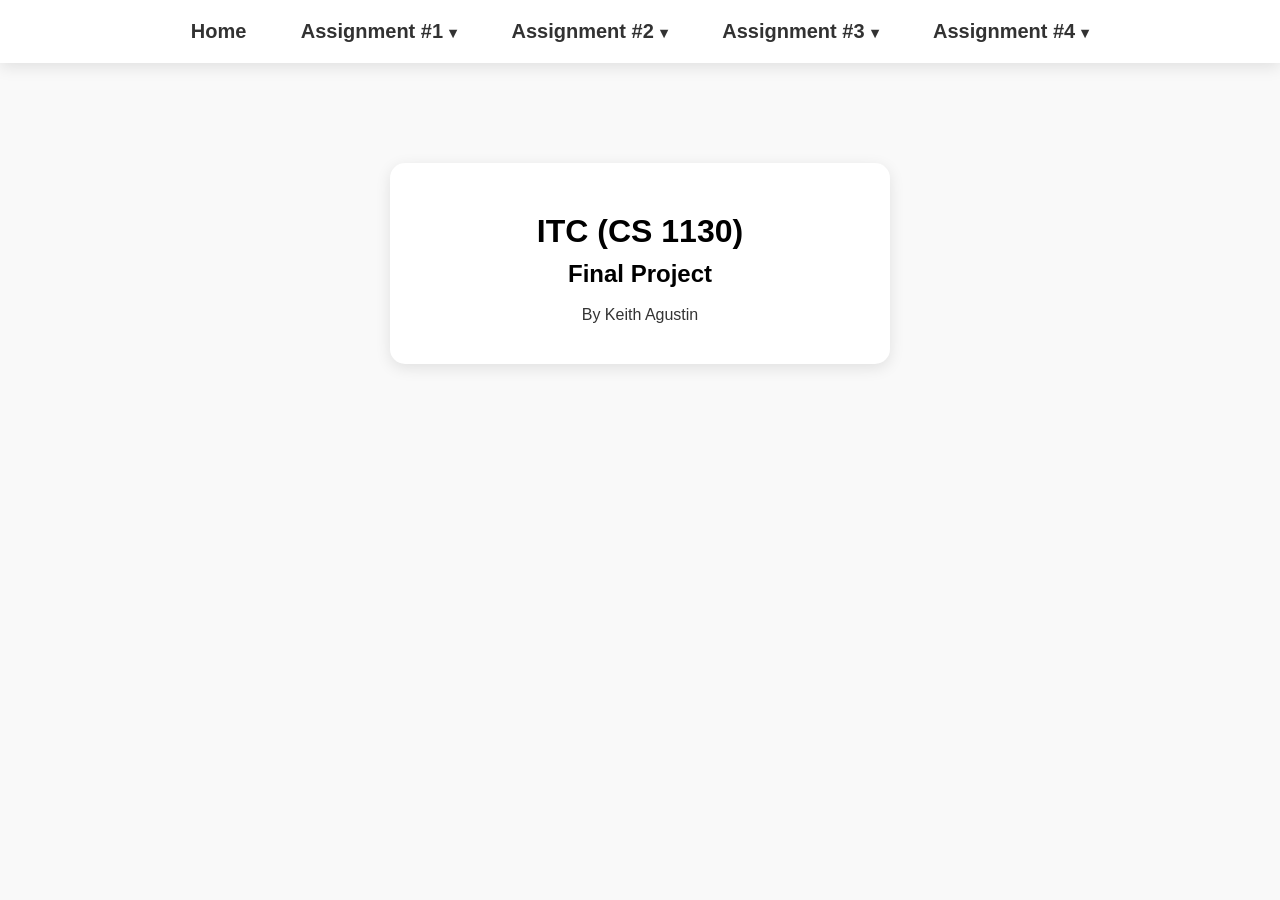
<file: index.html>
<!doctype html>
<html class="no-js" lang="en">

<head>
  <meta charset="utf-8">
  <meta name="viewport" content="width=device-width, initial-scale=1">
  <title>Home</title>
  <link rel="icon" type="image/x-icon" href="img/favicon.ico">
  <link rel="stylesheet" href="css/style.css">
</head>

<body>

<div id="navBar"></div>

<div class="mainPage">
  <h1>ITC (CS 1130)</h1>
  <h2>Final Project</h2><br>
  <p>By Keith Agustin</p>
</div>

<script src="js/navigationBar.js"></script>
</body>

<script>
  loadNavbar()
</script>

</html>
</file>
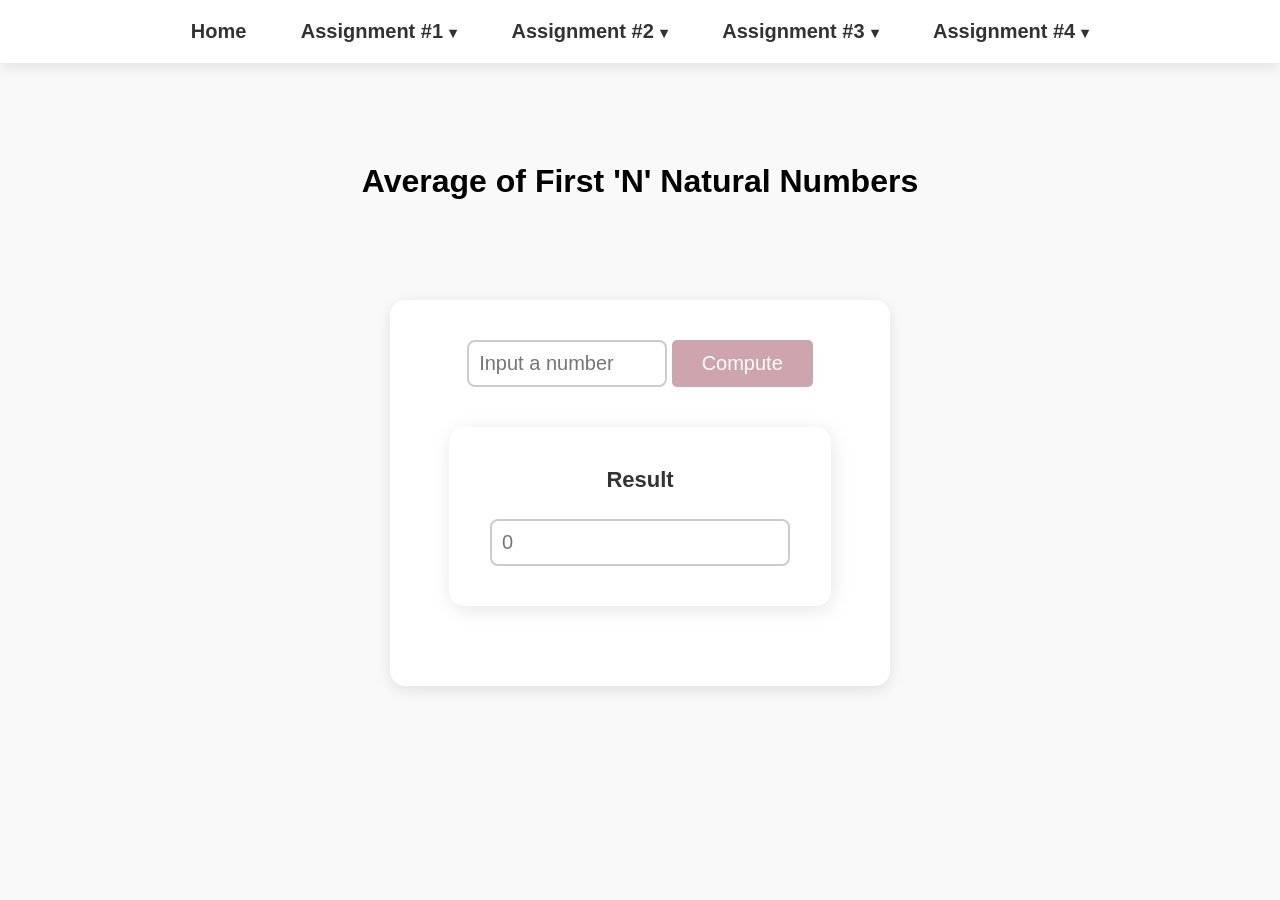
<file: average.html>
<!DOCTYPE html>
<html lang="en">
<head>
  <meta charset="UTF-8">
  <meta name="viewport" content="width=device-width, initial-scale=1">
  <title>Average of N</title>
  <link rel="icon" type="image/x-icon" href="img/favicon.ico">
  <link rel="stylesheet" href="css/style.css">
</head>
<body>

<div id="navBar"></div>

<h1 style="margin-top: 100px">Average of First 'N' Natural Numbers</h1>

<div class="naturalNumbers">
  <input type="number" id="averageInput" placeholder="Input a number">

  <button onclick="average();">Compute</button>

  <div class="outputForN">
    <p class="label">Result</p><br>
    <input type="number" id="averageOutput" placeholder="0" readonly>
  </div>

<script src="js/average.js"></script>
<script src="js/navigationBar.js"></script>
<script>
  loadNavbar()
</script>

</body>
</html>
</file>
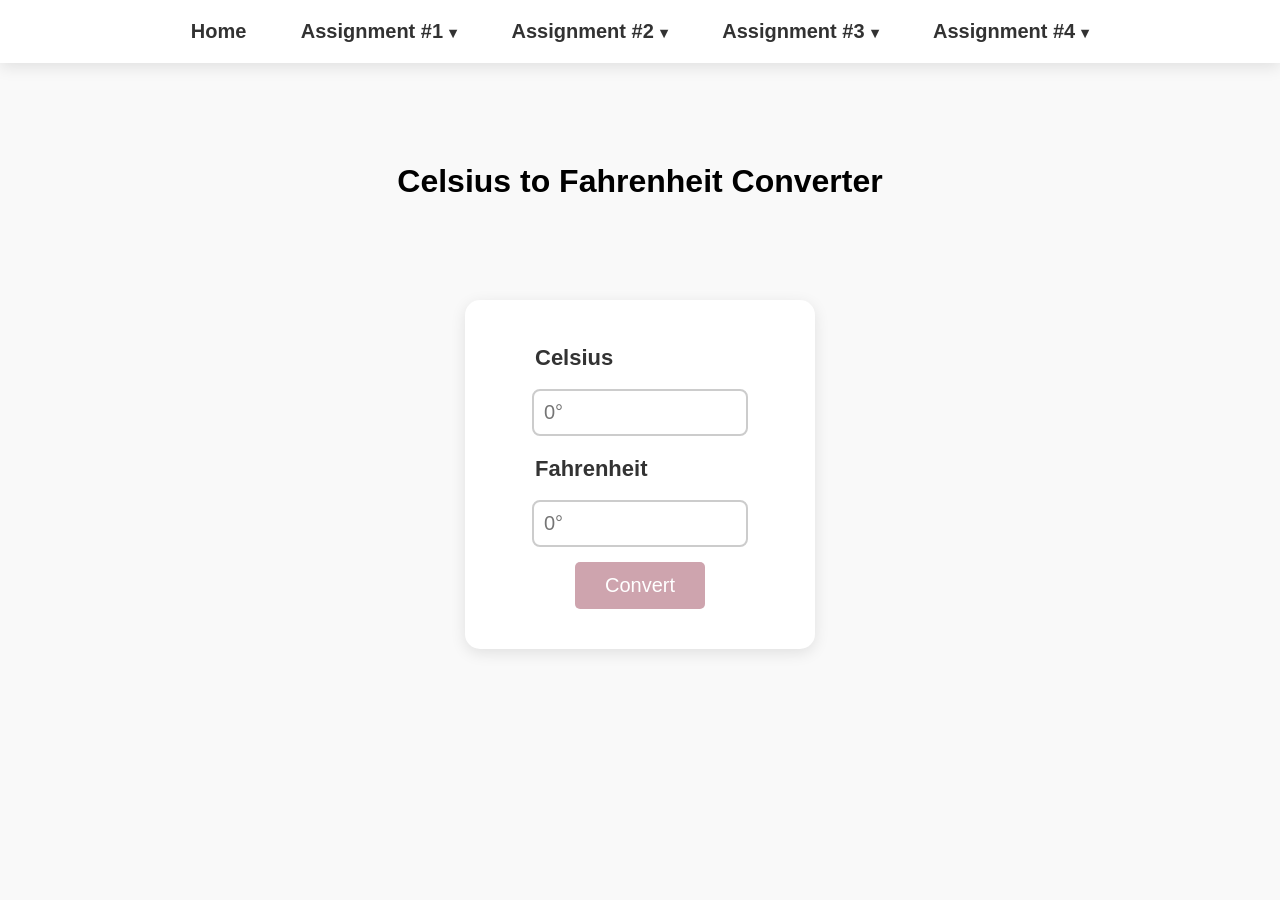
<file: CelsiusToFahrenheit.html>
<!DOCTYPE html>
<html lang="en">
<head>
  <meta charset="UTF-8">
  <meta name="viewport" content="width=device-width, initial-scale=1">
  <title>Celsius to Fahrenheit</title>
  <link rel="icon" type="image/x-icon" href="img/favicon.ico">
  <link rel="stylesheet" href="css/style.css">
</head>
<body>

  <div id="navBar"></div>

  <h1 style="margin-top: 100px">Celsius to Fahrenheit Converter</h1>

  <div class="converter">
    <label for="textCelsius">Celsius</label><br>
    <input type="text" id="textCelsius" placeholder="0°"><br>
    <label for="textFahr">Fahrenheit</label><br>
    <input type="text" id="textFahr" placeholder="0°" readonly> <br>

    <button onclick="celToFahr();">Convert</button>
  </div>

  <script src="js/celsiusToFahrenheit.js"></script>
  <script src="js/navigationBar.js"></script>
  <script>
    loadNavbar()
  </script>

</body>
</html>
</file>
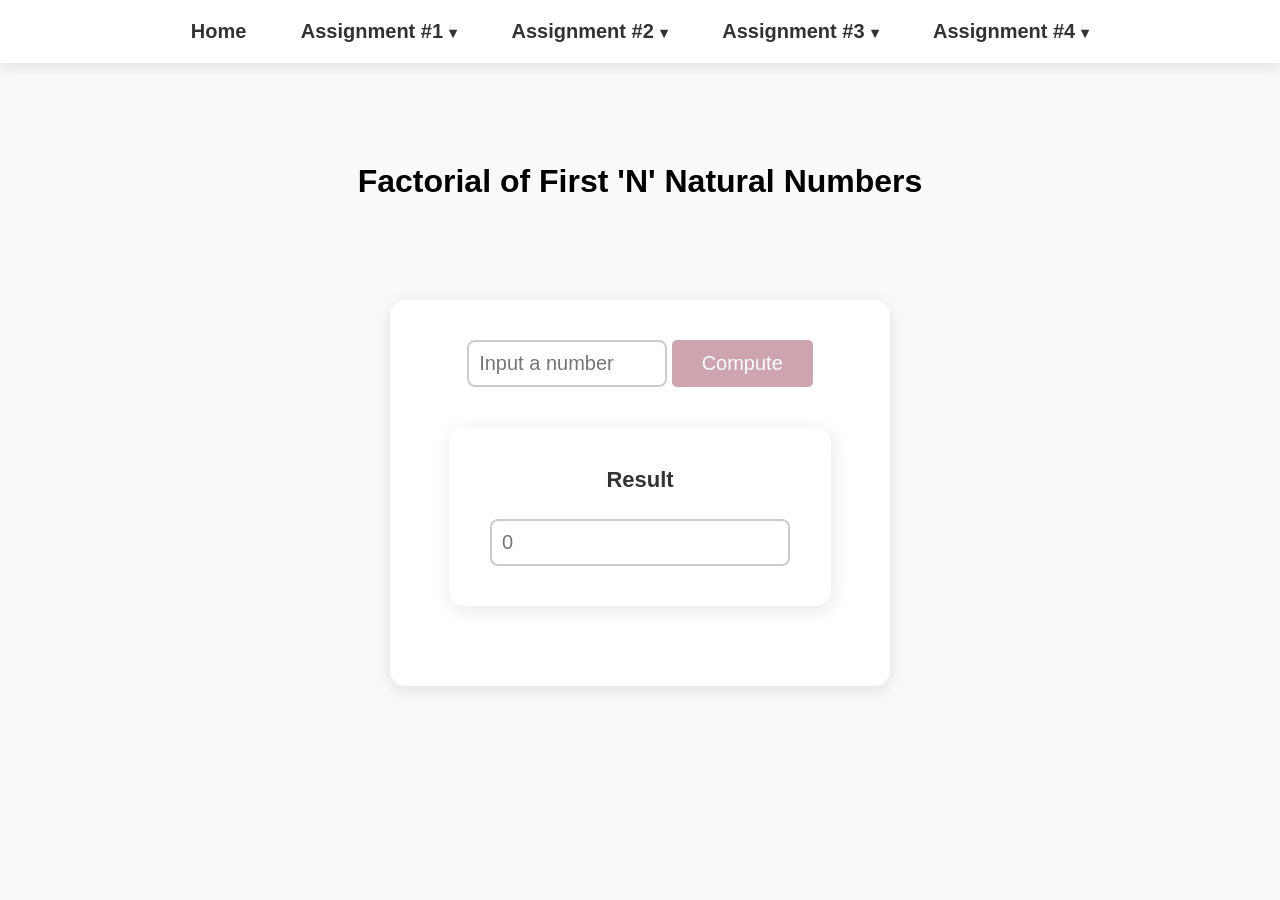
<file: factorial.html>
<!DOCTYPE html>
<html lang="en">
<head>
  <meta charset="UTF-8">
  <meta name="viewport" content="width=device-width, initial-scale=1">
  <title>Factorial of N</title>
  <link rel="icon" type="image/x-icon" href="img/favicon.ico">
  <link rel="stylesheet" href="css/style.css">
</head>
<body>

<div id="navBar"></div>

<h1 style="margin-top: 100px">Factorial of First 'N' Natural Numbers</h1>

<div class="naturalNumbers">
  <input type="number" id="factorialInput" placeholder="Input a number">

  <button onclick="factorial();">Compute</button>

  <div class="outputForN">
    <p class="label">Result</p><br>
    <input type="number" id="factorialOutput" placeholder="0" readonly>
  </div>


</div>

<script src="js/factorial.js"></script>
<script src="js/navigationBar.js"></script>
<script>
  loadNavbar()
</script>

</body>
</html>
</file>
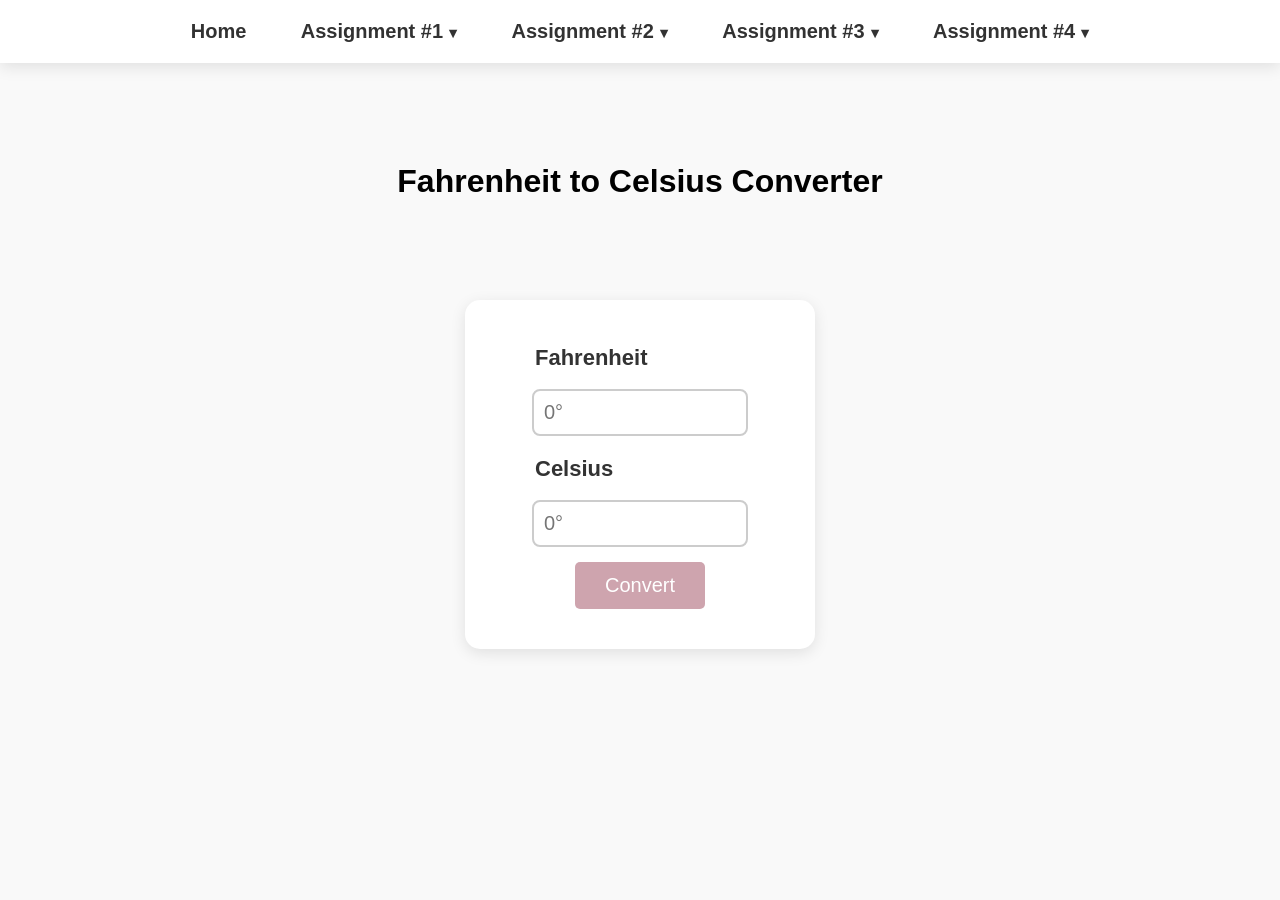
<file: FahrenheitToCelsius.html>
<!DOCTYPE html>
<html lang="en">
<head>
  <meta charset="UTF-8">
  <meta name="viewport" content="width=device-width, initial-scale=1">
  <title>Fahrenheit to Celsius</title>
  <link rel="icon" type="image/x-icon" href="img/favicon.ico">
  <link rel="stylesheet" href="css/style.css">
</head>
<body>

<div id="navBar"></div>

<h1 style="margin-top: 100px">Fahrenheit to Celsius Converter</h1>

<div class="converter">
  <label for="textFahr">Fahrenheit</label><br>
  <input type="number" id="textFahr" placeholder="0°"><br>
  <label for="textCelsius">Celsius</label><br>
  <input type="text" id="textCelsius" placeholder="0°" readonly> <br>

  <button onclick="fahrToCel();">Convert</button>
</div>

<script src="js/fahrenheitToCelsius.js"></script>
<script src="js/navigationBar.js"></script>
<script>
  loadNavbar()
</script>

</body>
</html>
</file>
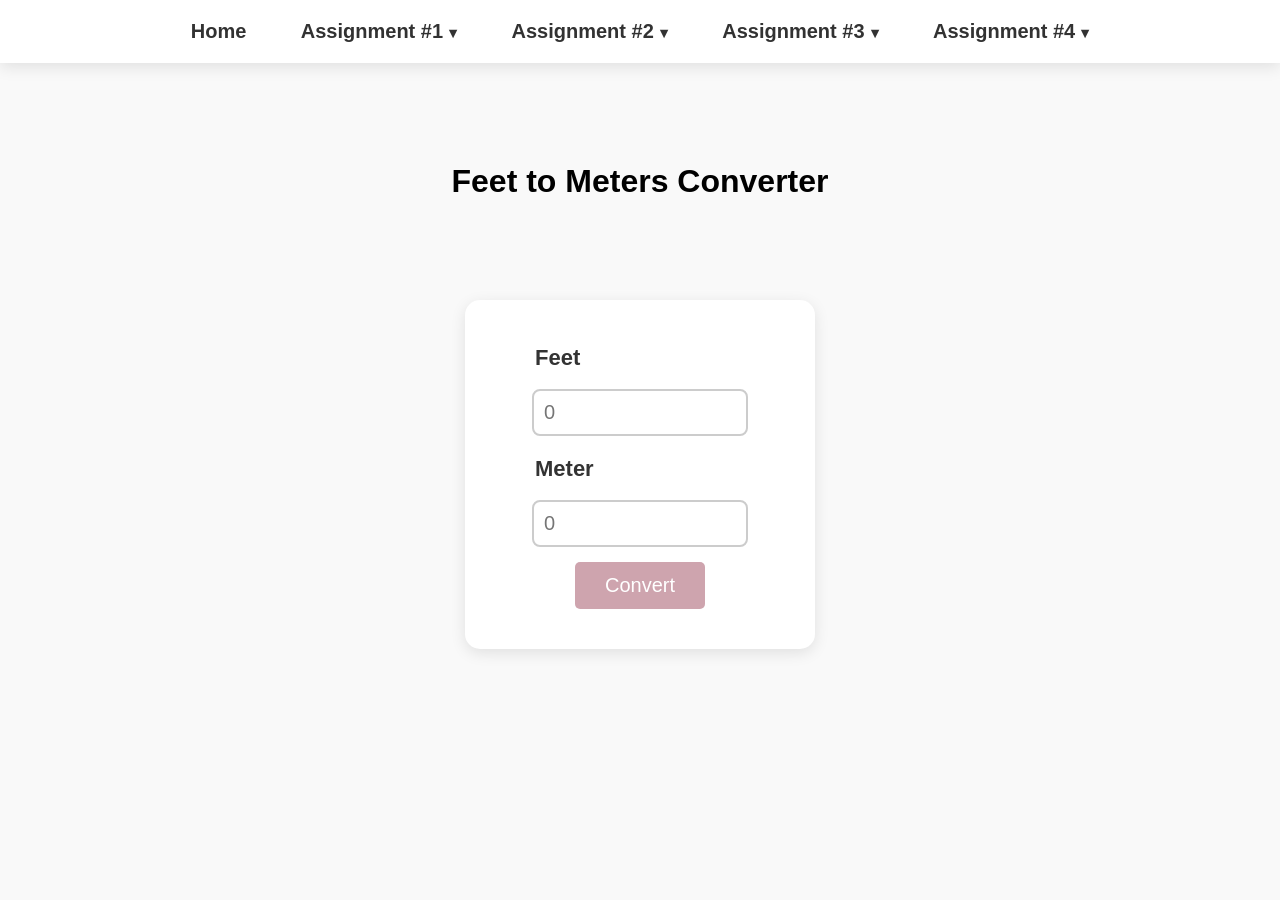
<file: feetToMeters.html>
<!DOCTYPE html>
<html lang="en">
<head>
  <meta charset="UTF-8">
  <meta name="viewport" content="width=device-width, initial-scale=1">
  <title>Feet to Meters</title>
  <link rel="icon" type="image/x-icon" href="img/favicon.ico">
  <link rel="stylesheet" href="css/style.css">
</head>
<body>

<div id="navBar"></div>

<h1 style="margin-top: 100px">Feet to Meters Converter</h1>

<div class="converter">
  <label for="textFeet">Feet</label><br>
  <input type="number" id="textFeet" placeholder="0"><br>
  <label for="textMeter">Meter</label><br>
  <input type="number" id="textMeter" placeholder="0" readonly> <br>

  <button onclick="feetToMeters();">Convert</button>
</div>

<script src="js/feetToMeters.js"></script>
<script src="js/navigationBar.js"></script>
<script>
  loadNavbar()
</script>

</body>
</html>
</file>
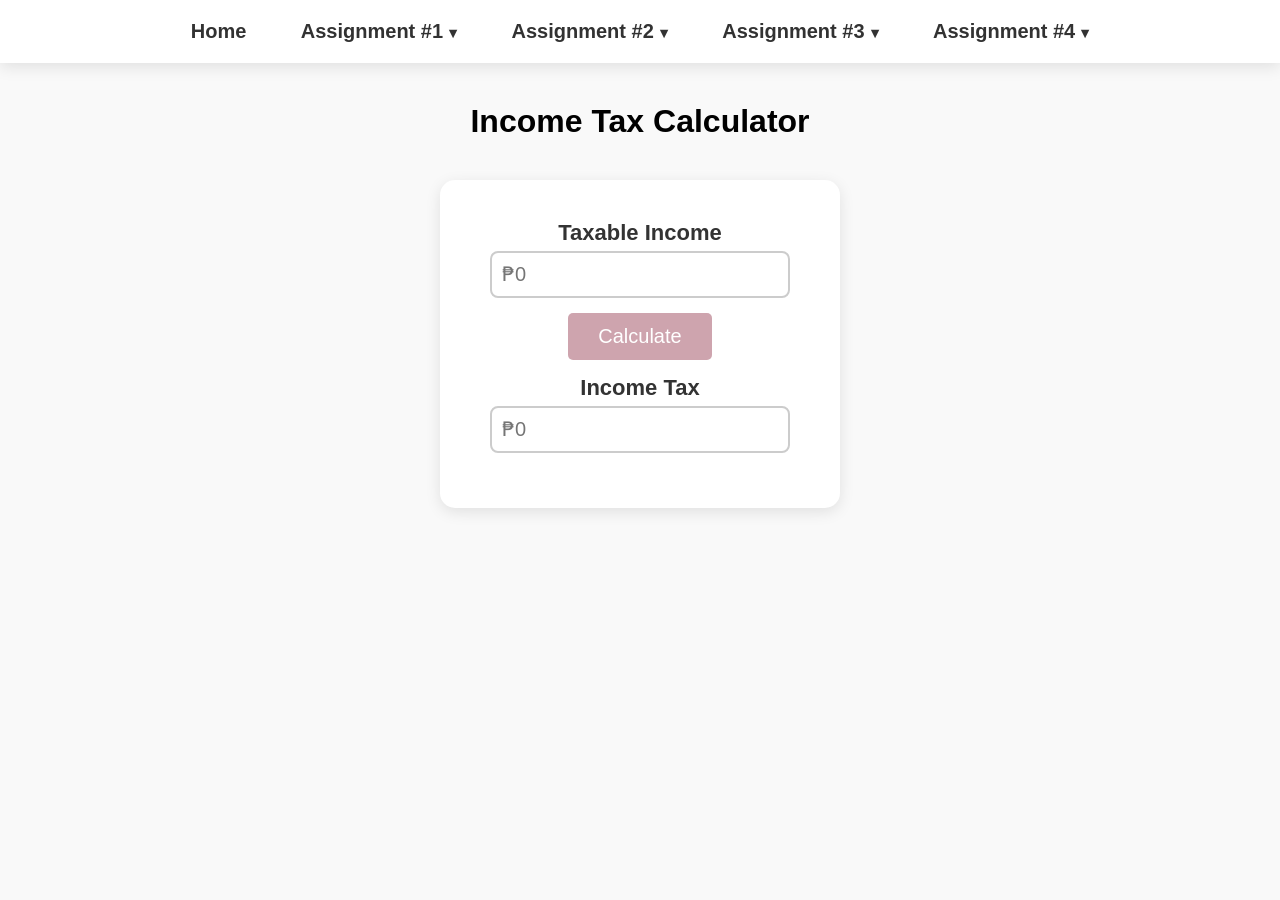
<file: IncomeTaxCalculator.html>
<!DOCTYPE html>
<html lang="en">
<head>
  <meta charset="UTF-8">
  <meta name="viewport" content="width=device-width, initial-scale=1">
  <title>Income Tax Calculator</title>
  <link rel="icon" type="image/x-icon" href="img/favicon.ico">
  <link rel="stylesheet" href="css/style.css">
</head>
<body>

  <div id="navBar"></div>

  <h1 style="margin-top: 40px">Income Tax Calculator</h1>

  <div class="incomeTaxCalculator">

    <div class="field">
      <label for="monthlySalary">Taxable Income</label>
      <input type="text" id="monthlySalary" placeholder="₱0" oninput="formatCurrency(this)">
    </div>

    <div class="field">
      <button onclick="incomeTaxCalculator()">Calculate</button>
    </div>

    <div class="field">
      <label for="incomeTax">Income Tax</label>
      <input type="text" id="incomeTax" placeholder="₱0" readonly>
    </div>

  </div>

  <script src="js/incomeTaxCalculator.js"></script>
  <script src="js/navigationBar.js"></script>
  <script>
    loadNavbar()
  </script>

</body>
</html>
</file>
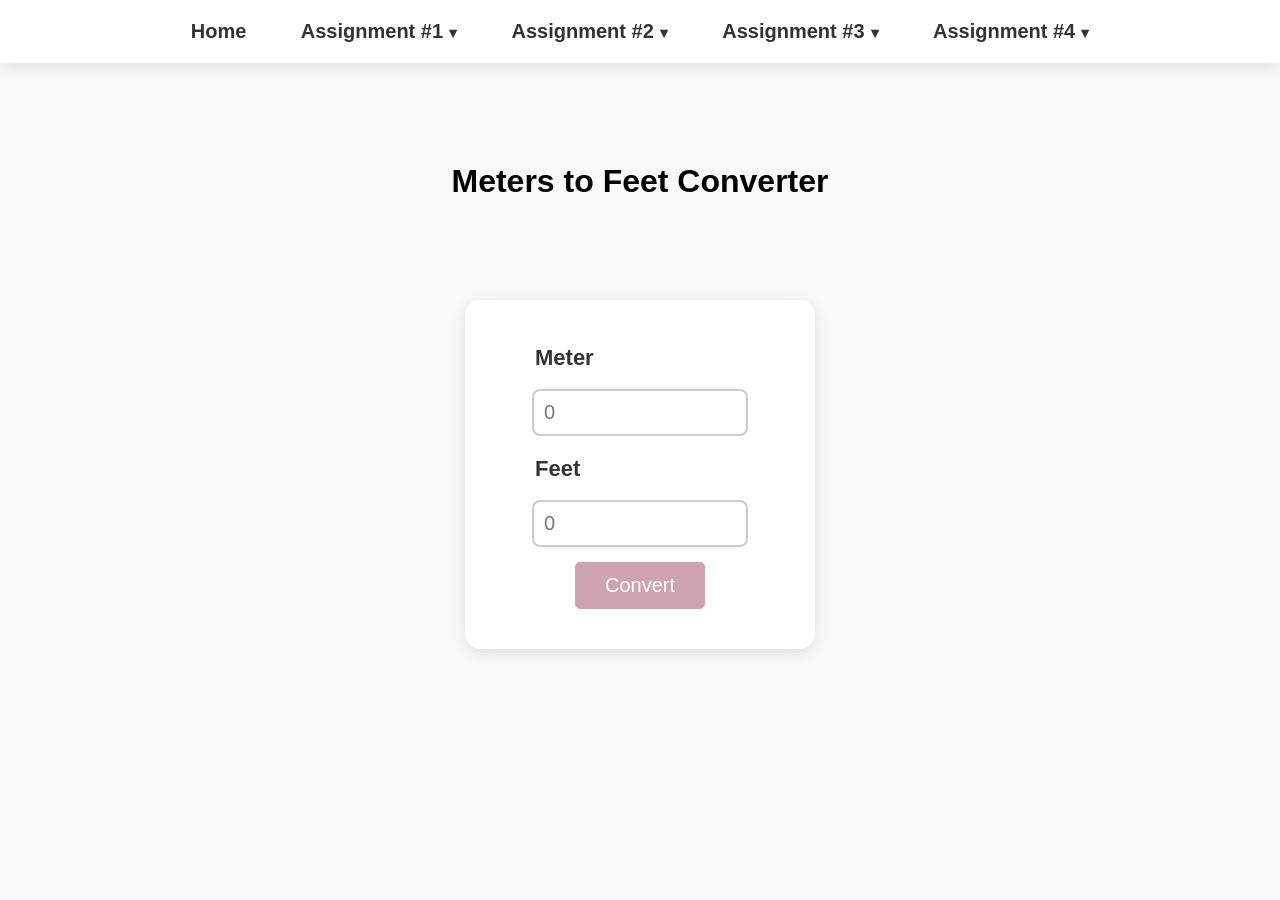
<file: metersToFeet.html>
<!DOCTYPE html>
<html lang="en">
<head>
  <meta charset="UTF-8">
  <meta name="viewport" content="width=device-width, initial-scale=1">
  <title>Meters to Feet</title>
  <link rel="icon" type="image/x-icon" href="img/favicon.ico">
  <link rel="stylesheet" href="css/style.css">
</head>
<body>

<div id="navBar"></div>

<h1 style="margin-top: 100px">Meters to Feet Converter</h1>

<div class="converter">
  <label for="textMeter">Meter</label><br>
  <input type="number" id="textMeter" placeholder="0"><br>
  <label for="textFeet">Feet</label><br>
  <input type="number" id="textFeet" placeholder="0" readonly> <br>

  <button onclick="metersToFeet();">Convert</button>
</div>

<script src="js/metersToFeet.js"></script>
<script src="js/navigationBar.js"></script>
<script>
  loadNavbar()
</script>

</body>
</html>
</file>
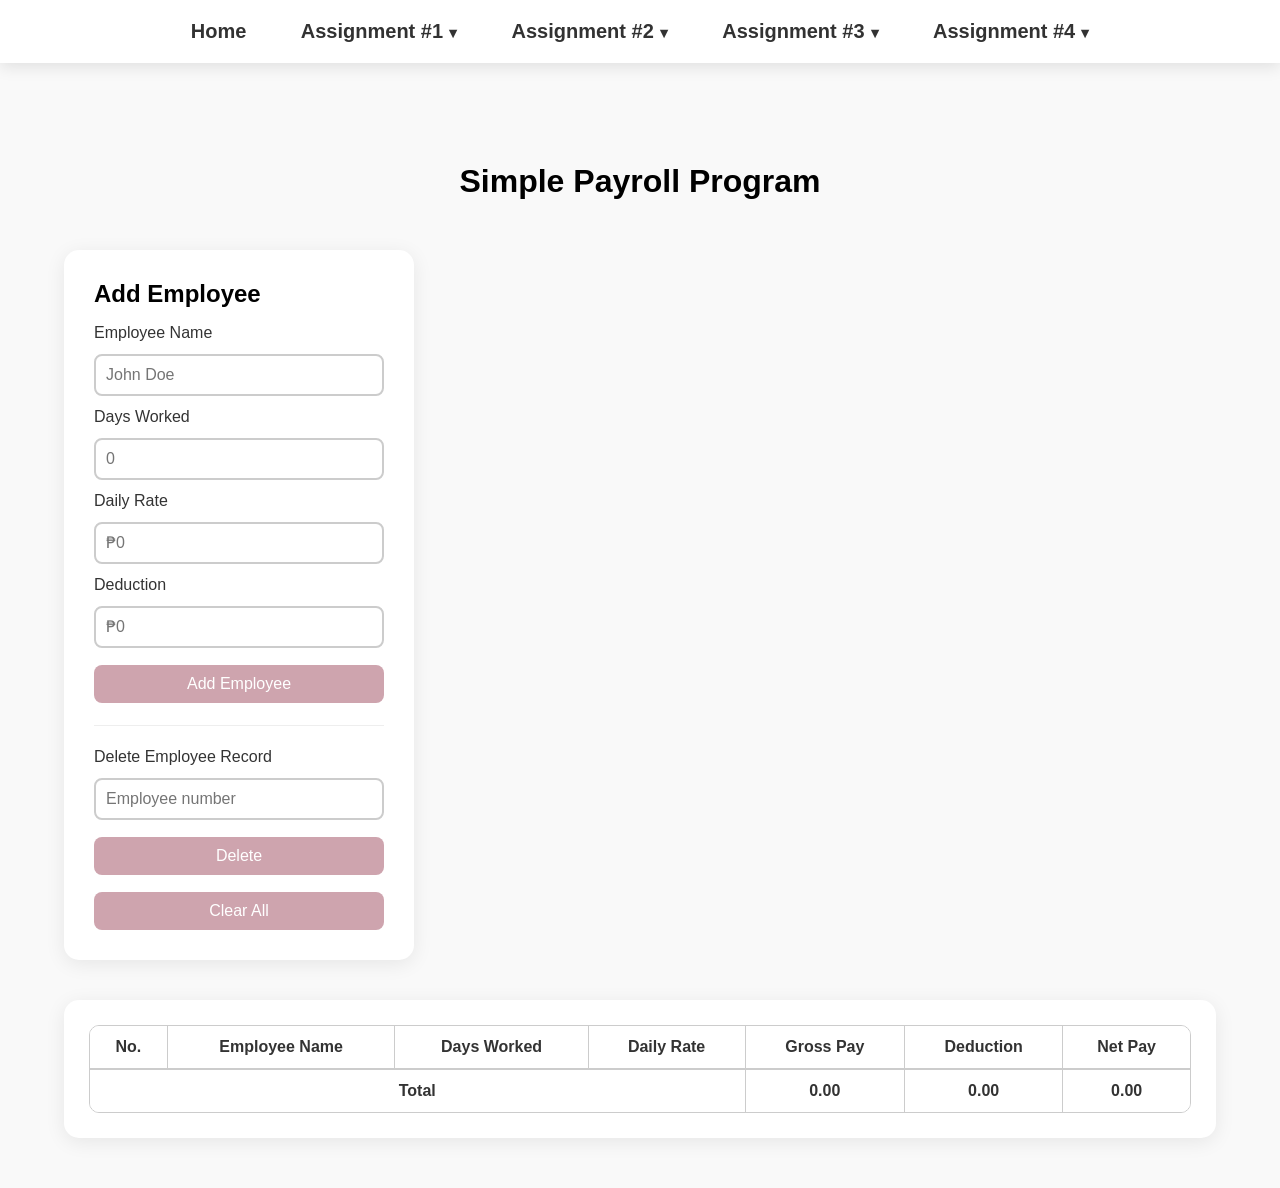
<file: payrollProgram.html>
<!DOCTYPE html>
<html lang="en">
<head>
  <meta charset="UTF-8">
  <meta name="viewport" content="width=device-width, initial-scale=1">
  <title>Simple Payroll Program</title>
  <link rel="icon" type="image/x-icon" href="img/favicon.ico">
  <link rel="stylesheet" href="css/style.css">
</head>

<body>

<div id="navBar"></div>

<h1 style="margin-top: 100px;">Simple Payroll Program</h1>

<div class="payrollContainer">

  <div class="inputCard">
    <h3>Add Employee</h3>

    <label>Employee Name</label>
    <input type="text" id="textEmpName" placeholder="John Doe">

    <label>Days Worked</label>
    <input type="number" id="textDaysWorked" placeholder="0">

    <label>Daily Rate</label>
    <input type="text" id="textDailyRate" placeholder="₱0" oninput="formatCurrency(this)">

    <label>Deduction</label>
    <input type="text" id="textDeduction" placeholder="₱0" oninput="formatCurrency(this)">

    <button id="btnAdd">Add Employee</button>

    <hr>

    <label>Delete Employee Record</label>
    <input type="number" id="textDeleteNo" placeholder="Employee number">
    <button id="btnDelete">Delete</button>

    <button id="btnDeleteAll">Clear All</button>
  </div>

  <!-- Table (Right) -->
  <div class="tableCard">
    <table>
      <thead>
      <tr>
        <td>No.</td>
        <td>Employee Name</td>
        <td>Days Worked</td>
        <td>Daily Rate</td>
        <td>Gross Pay</td>
        <td>Deduction</td>
        <td>Net Pay</td>
      </tr>
      </thead>

      <tbody id="tableBody"></tbody>

      <tfoot>
      <tr>
        <td colspan="4" style="text-align: center; font-weight: bold;">Total</td>
        <td id="tGrossPay" class="numdata">0.00</td>
        <td id="tDeduction" class="numdata">0.00</td>
        <td id="tNetPay" class="numdata">0.00</td>
      </tr>
      </tfoot>
    </table>
  </div>


</div>

<dialog id="dlgDelete">
  <form method="dialog">
    <p style="font-size: 20px"  id="dlgDeleteMsg"></p>

    <div class="modalButtons">
      <button id="btnConfirmDelete" value="confirm">Confirm</button>
      <button id="btnCancelDelete" value="cancel">Cancel</button>
    </div>
  </form>
</dialog>

<dialog id="dlgDeleteAllConfirm">
  <form method="dialog">
    <p style="font-size: 20px">Are you sure?</p>

    <div class="modalButtons">
      <button id="btnYesDeleteAll" value="yes">Yes</button>
      <button id="btnNoDeleteAll" value="no">No</button>
    </div>
  </form>
</dialog>


<script src="js/navigationBar.js"></script>
<script>loadNavbar()</script>
<script src="js/payrollProgram.js"></script>

</body>
</html>
</file>
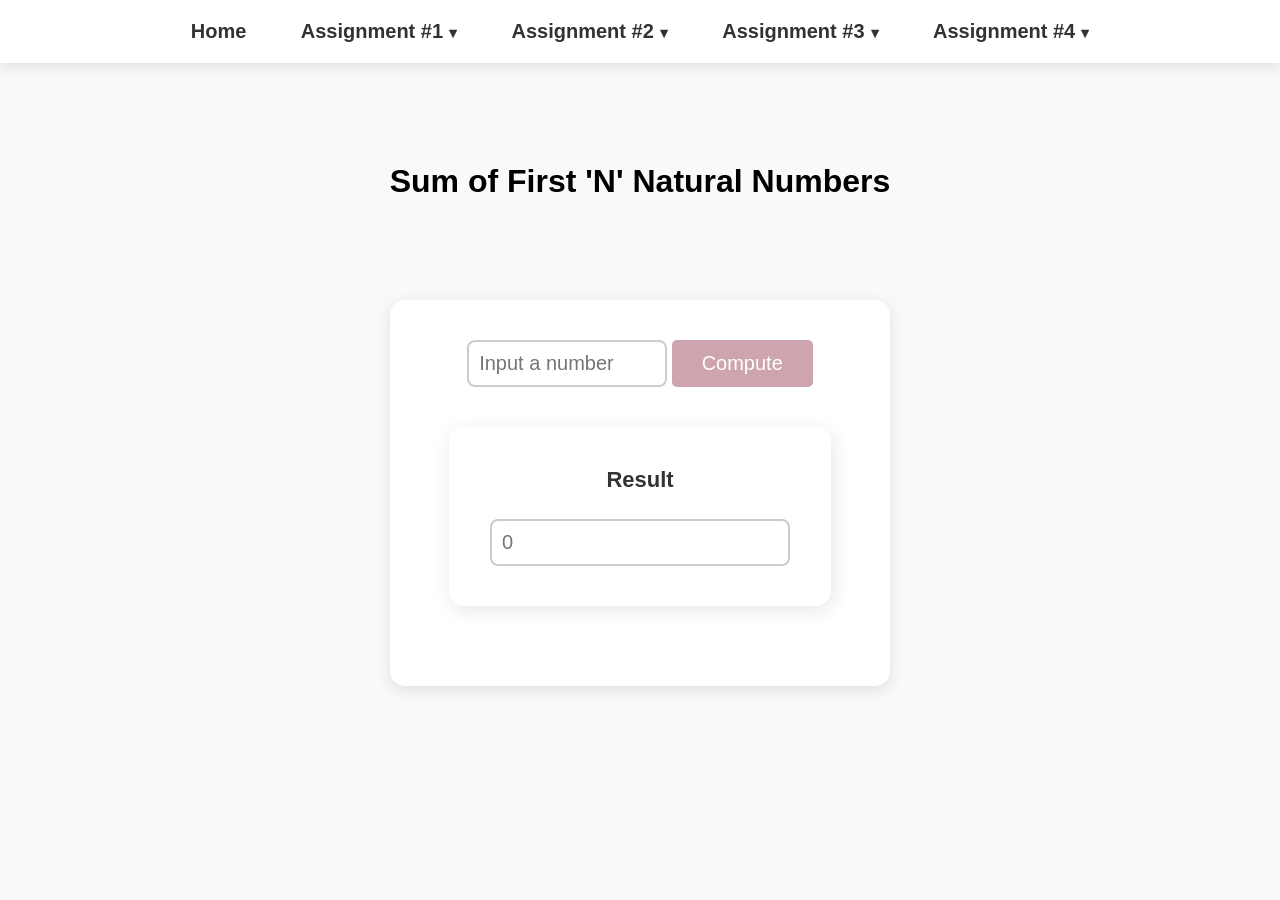
<file: sum.html>
<!DOCTYPE html>
<html lang="en">
<head>
  <meta charset="UTF-8">
  <meta name="viewport" content="width=device-width, initial-scale=1">
  <title>Sum of N</title>
  <link rel="icon" type="image/x-icon" href="img/favicon.ico">
  <link rel="stylesheet" href="css/style.css">
</head>
<body>

<div id="navBar"></div>

<h1 style="margin-top: 100px">Sum of First 'N' Natural Numbers</h1>

<div class="naturalNumbers">
  <input type="number" id="sumInput" placeholder="Input a number">

  <button onclick="sum();">Compute</button>

  <div class="outputForN">
      <p class="label">Result</p><br>
      <input type="number" id="sumOutput" placeholder="0" readonly>
  </div>


</div>

<script src="js/sum.js"></script>
<script src="js/navigationBar.js"></script>
<script>
  loadNavbar()
</script>

</body>
</html>
</file>
<file: css/style.css>
* {
  margin: 0;
  padding: 0;
  box-sizing: border-box;
}

body {
  font-family: "Helvetica Neue", sans-serif;
  background-color: #f9f9f9;
  color: #333;
  text-align: center;
}

ul {
  list-style: none;
  background: white;
  box-shadow: 0 4px 15px rgba(0, 0, 0, 0.1);
}

ul li {
  display: inline-block;
  position: relative;
}

ul li a {
  display: block;
  padding: 20px 25px;
  color: black;
  opacity: 0.8;
  text-decoration: none;
  font-size: 20px;
  text-align: center;
  transition: background 0.3s, opacity 0.3s;
}

ul li.has-dropdown > a::after {
  content: " ▾";
  font-size: 15px;
  display: inline-block;
  margin-left: 6px;
  transition: transform .3s ease;
  transform-origin: center;
}
ul li.has-dropdown:hover > a::after,
ul li.has-dropdown.open > a::after {
  transform: rotate(180deg);
}

/* dropdown menu */
ul li ul.dropdown {
  display: none;
  position: absolute;
  background: #f2f2f2;
  width: 100%;
  z-index: 9999;
}
ul li:hover ul.dropdown,
ul li.has-dropdown.open > ul.dropdown {
  display: block;
}
ul li ul.dropdown li {
  display: block;
}

ul > li > a { font-weight: 700; }
ul li ul.dropdown li a {
  font-weight: 400;
  text-align: center;
  border-bottom: 1px solid #d1d1d1;
  padding: 12px 20px;
}
ul li ul.dropdown li:last-child a { border-bottom: none; }

ul li.has-dropdown > a:hover,
ul li.has-dropdown:hover > a { opacity: 1; }

ul li ul.dropdown li a:hover {
  background: #eccccf;
}

h1, h2 {
  margin-top: 10px;
  color: #000;
}

button {
  background-color: #cea4ae;
  color: white;
  border: none;
  width: max-content;
  padding: 10px 20px;
  border-radius: 5px;
  cursor: pointer;
  transition: opacity 0.3s;
}

button:hover {
  opacity: 0.85;
}

.converter {
  margin: 100px auto;
  padding: 40px;
  width: 350px;
  background-color: #ffffff;
  border-radius: 15px;
  box-shadow: 0 4px 15px rgba(0, 0, 0, 0.1);
  text-align: center;
}

.converter label {
  font-size: 22px;
  font-weight: bold;
  display: block;
  margin: 5px 30px 0px;
  text-align: left;
}

.converter input {
  font-size: 20px;
  padding: 10px;
  width: 80%;
  border: 2px solid #ccc;
  border-radius: 8px;
  margin-bottom: 15px;
  text-align: left;
}

.converter input:focus {
  border-color: #ead7d9;
  outline: none;
}

.converter button {
  font-size: 20px;
  padding: 12px 30px;
}

.mainPage {
  margin: 100px auto;
  padding: 40px;
  width: 500px;
  background-color: #ffffff;
  border-radius: 15px;
  box-shadow: 0 4px 15px rgba(0, 0, 0, 0.1);
  text-align: center;
}

.incomeTaxCalculator {
  margin: 40px auto;
  padding: 40px;
  width: 400px;
  background-color: #ffffff;
  border-radius: 15px;
  box-shadow: 0 4px 15px rgba(0, 0, 0, 0.1);
  text-align: center;
}

.incomeTaxCalculator .field {
  margin-bottom: 15px;
}

.incomeTaxCalculator label {
  display: block;
  font-size: 22px;
  font-weight: bold;
  margin-bottom: 5px;
}

.incomeTaxCalculator input {
  font-size: 20px;
  padding: 10px;
  width: 300px;
  border: 2px solid #ccc;
  border-radius: 8px;
}

.incomeTaxCalculator input:focus {
  border-color: #ead7d9;
  outline: none;
}

.incomeTaxCalculator button {
  font-size: 20px;
  padding: 12px 30px;
}

.naturalNumbers {
  margin: 100px auto;
  padding: 40px;
  width: 500px;
  background-color: #ffffff;
  border-radius: 15px;
  box-shadow: 0 4px 15px rgba(0, 0, 0, 0.1);
  text-align: center;
}

.outputForN {
  margin: 40px auto;
  padding: 40px;
  width: 382px;
  background-color: #ffffff;
  border-radius: 15px;
  box-shadow: 2px 4px 20px rgba(0, 0, 0, 0.1);
  text-align: center;
  display: block;
  font-size: 22px;
  font-weight: bold;
}

.naturalNumbers label {
  display: block;
  font-size: 22px;
  font-weight: bold;
  margin-bottom: 5px;
}

.naturalNumbers input {
  font-size: 20px;
  padding: 10px;
  width: 200px;
  border: 2px solid #ccc;
  border-radius: 8px;
}

.naturalNumbers input:focus {
  border-color: #ead7d9;
  outline: none;
}

.outputForN input {
  font-size: 20px;
  padding: 10px;
  width: 300px;
  border: 2px solid #ccc;
  border-radius: 8px;
}

.naturalNumbers button {
  font-size: 20px;
  padding: 12px 30px;
  margin-right: 0px;
}

.payrollContainer {
  margin: 50px auto;
  width: 90%;
  max-width: 1400px;
  display: flex;
  gap: 40px;
  justify-content: flex-start;
  align-items: flex-start;
  flex-wrap: wrap;
  font-family: Roboto, sans-serif;
}

.inputCard {
  width: 350px;
  background: #ffffff;
  padding: 30px;
  border-radius: 15px;
  box-shadow: 0 4px 20px rgba(0,0,0,0.08);
  text-align: left;
  display: flex;
  flex-direction: column;
  gap: 12px;
}

.inputCard h3 {
  margin-bottom: 4px;
  font-size: 24px;
  font-weight: bold;
  color: black;
}

.inputCard label {
  font-size: 16px;
  font-weight: 500;
}

.inputCard input {
  width: 100%;
  padding: 10px;
  font-size: 16px;
  border: 2px solid #ccc;
  border-radius: 8px;
  transition: border-color 0.3s;
}

.inputCard input:focus {
  border-color: #ead7d9;
  outline: none;
}

.inputCard button {
  margin-top: 5px;
  width: 100%;
  padding: 10px;
  font-size: 16px;
  border-radius: 8px;
  border: none;
  background-color: #cea4ae;
  color: white;
  cursor: pointer;
  transition: opacity 0.3s;
}

.inputCard button:hover {
  opacity: 0.90;
}

.inputCard hr {
  margin: 10px 0;
  border: 0;
  height: 1px;
  background: #eee;
}

.tableCard {
  flex: 1 1 auto;
  min-width: 600px;
  background: #ffffff;
  padding: 25px;
  border-radius: 15px;
  box-shadow: 0 4px 20px rgba(0,0,0,0.08);
  overflow-x: auto;
}

.tableCard table {
  width: 100%;
  border-collapse: separate;
  border-spacing: 0;
  font-size: 16px;
  border: 1px solid #ccc;
  border-radius: 10px;
  overflow: hidden;
}

.tableCard thead td {
  font-weight: bold;
  background: #ffffff;
  text-align: center;
  padding: 12px;
  border-bottom: 1px solid #ccc;
  border-right: 1px solid #ccc;
}

.tableCard thead td:last-child {
  border-right: none;
}

.tableCard tbody td {
  padding: 10px;
  border-bottom: 1px solid #ccc;
  border-right: 1px solid #ccc;
}

.tableCard tbody td:last-child {
  border-right: none;
}

.tableCard tbody tr:last-child td {
  border-bottom: none;
}

.tableCard tbody tr:hover {
  background-color: #ffffff;
}

.tableCard tfoot td {
  font-weight: bold;
  background: #ffffff;
  padding: 12px;
  border-top: 1px solid #ccc;
  border-right: 1px solid #ccc;
}

.tableCard tfoot td:last-child {
  border-right: none;
}

dialog {
  position: fixed;
  top: 50%;
  left: 50%;
  transform: translate(-50%, -50%);
  width: 360px;
  max-width: 90%;
  padding: 25px 30px;
  border: none;
  border-radius: 12px;
  background: #ffffff;
  box-shadow: 0 6px 25px rgba(0,0,0,0.25);
  z-index: 2000;
  text-align: center;
  font-family: Roboto, sans-serif;
  font-weight: normal;
}

dialog::backdrop {
  background: rgba(0,0,0,0.5);
}

.modalButtons {
  display: flex;
  justify-content: space-between;
  margin-top: 20px;
}

.modalButtons button {
  width: 48%;
  padding: 12px;
  font-size: 16px;
  border-radius: 8px;
  border: none;
  cursor: pointer;
  transition: opacity 0.3s;
}

#btnConfirmDelete, #btnYesDeleteAll {
  background-color: #ff9084;
  color: white;
}

#btnCancelDelete, #btnNoDeleteAll {
  background-color: #d3d3d3;
  color: white;
}

.modalButtons button:hover {
  opacity: 0.85;
}
</file>
